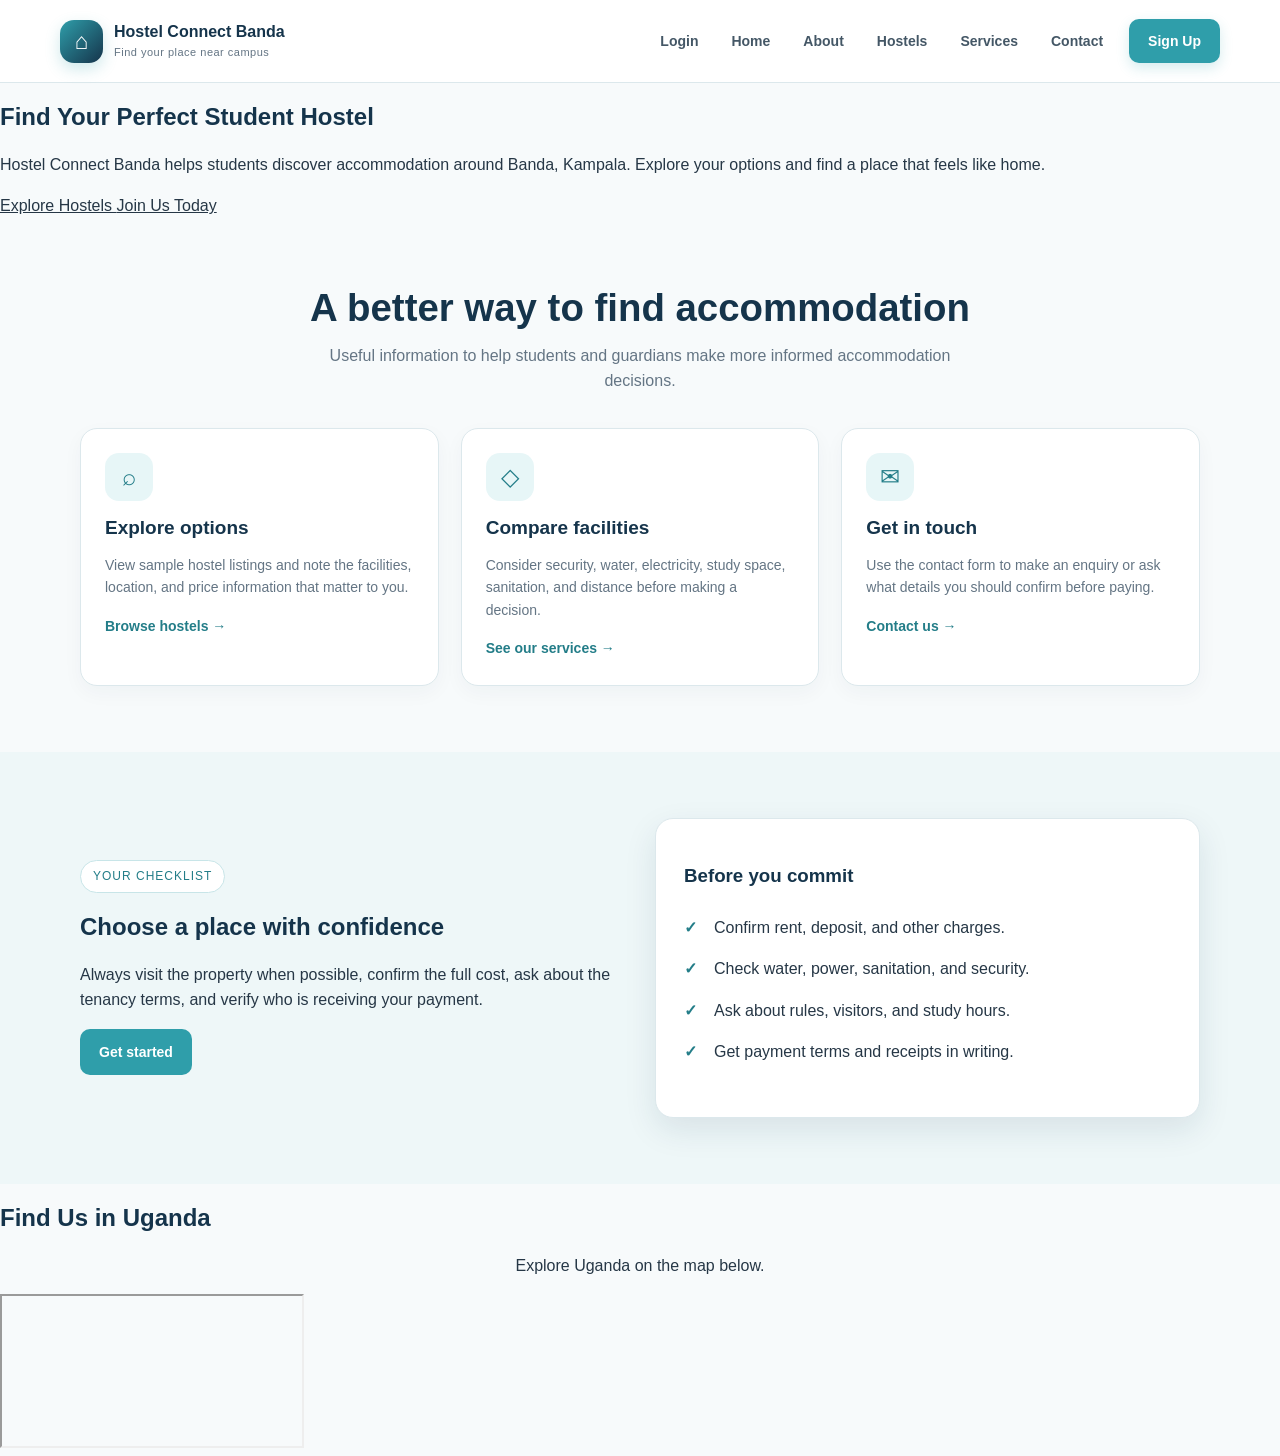
<file: index.html>
<!DOCTYPE html>
<html lang="en">

<head>
    <meta charset="UTF-8">
    <meta name="viewport" content="width=device-width, initial-scale=1.0">
    <meta name="description"
        content="Hostel Connect Banda helps students explore accommodation options around Banda, Kampala, Uganda.">

    <title>Home | Hostel Connect Banda</title>

    <link rel="stylesheet" href="style.css">

    <link rel="stylesheet"
        href="https://cdnjs.cloudflare.com/ajax/libs/font-awesome/6.7.2/css/all.min.css">
</head>

<body>

    <header class="site-header">

        <div class="header-inner">

            <a class="brand"
                href="index.html"
                aria-label="Hostel Connect Banda home">

                <span class="brand-mark" aria-hidden="true">⌂</span>

                <span class="brand-name">
                    Hostel Connect Banda
                    <small>Find your place near campus</small>
                </span>

            </a>

            <button class="menu-toggle"
                type="button"
                aria-label="Open navigation"
                aria-expanded="false">
                ☰
            </button>

            <nav class="main-nav" aria-label="Main navigation">

                <a href="login.html" data-page="Login.html">Login</a>

                <a href="index.html" data-page="index.html">Home</a>

                <a href="about.html" data-page="about.html">About</a>

                <a href="hostels.html" data-page="hostels.html">Hostels</a>

                <a href="services.html" data-page="services.html">Services</a>

                <a href="contact.html" data-page="contact.html">Contact</a>

                <a href="register.html"
                    class="signup-link"
                    data-page="register.html">
                    Sign Up
                </a>

            </nav>

        </div>

    </header>

    <!-- Home Page Banner -->

    <section class="home-banner">

        <div class="home-banner-content">

            <h1>Find Your Perfect Student Hostel</h1>

            <p>
                Hostel Connect Banda helps students discover accommodation around Banda,
                Kampala. Explore your options and find a place that feels like home.
            </p>

            <div class="home-banner-buttons">

                <a href="hostels.html" class="banner-btn">
                    Explore Hostels
                </a>

                <a href="register.html"
                    class="banner-btn banner-btn-outline">
                    Join Us Today
                </a>

            </div>

        </div>

    </section>

    <section class="section">

        <div class="container">

            <div class="section-heading">

                <h2>A better way to find accommodation</h2>

                <p>
                    Useful information to help students and guardians make more informed
                    accommodation decisions.
                </p>

            </div>

            <div class="cards">

                <article class="card">

                    <div class="card-icon">⌕</div>

                    <h3>Explore options</h3>

                    <p>
                        View sample hostel listings and note the facilities,
                        location, and price information that matter to you.
                    </p>

                    <a class="text-link" href="hostels.html">
                        Browse hostels →
                    </a>

                </article>

                <article class="card">

                    <div class="card-icon">◇</div>

                    <h3>Compare facilities</h3>

                    <p>
                        Consider security, water, electricity, study space,
                        sanitation, and distance before making a decision.
                    </p>

                    <a class="text-link" href="services.html">
                        See our services →
                    </a>

                </article>

                <article class="card">

                    <div class="card-icon">✉</div>

                    <h3>Get in touch</h3>

                    <p>
                        Use the contact form to make an enquiry or ask what details
                        you should confirm before paying.
                    </p>

                    <a class="text-link" href="contact.html">
                        Contact us →
                    </a>

                </article>

            </div>

        </div>

    </section>

    <section class="section section-soft">

        <div class="container content-grid">

            <div>

                <span class="eyebrow"
                    style="color:#237d88;border-color:#c8e5e8;background:white">
                    Your checklist
                </span>

                <h2>Choose a place with confidence</h2>

                <p>
                    Always visit the property when possible, confirm the full cost,
                    ask about the tenancy terms, and verify who is receiving your payment.
                </p>

                <a class="btn btn-primary" href="register.html">
                    Get started
                </a>

            </div>

            <div class="info-panel">

                <h3>Before you commit</h3>

                <ul class="check-list">

                    <li>
                        Confirm rent, deposit, and other charges.
                    </li>

                    <li>
                        Check water, power, sanitation, and security.
                    </li>

                    <li>
                        Ask about rules, visitors, and study hours.
                    </li>

                    <li>
                        Get payment terms and receipts in writing.
                    </li>

                </ul>

            </div>

        </div>

    </section>

    <!-- LOCATION AND MAP -->

    <section>

        <h2>Find Us in Uganda</h2>

        <p style="text-align: center;">
            Explore Uganda on the map below.
        </p>

        <div class="map-container">

            <iframe
                src="https://www.google.com/maps?q=Kampala,Uganda&output=embed"
                title="Map showing Kampala, Uganda"
                loading="lazy"
                allowfullscreen>
            </iframe>

        </div>

    </section>

</body>

</html>
</file>
<file: style.css>
/* HOSTEL CONNECT BANDA — Shared Website Styles */

:root {
--navy: #15344b;
--navy-dark: #0d2538;
--teal: #2f9eaa;
--teal-dark: #237d88;
--pale: #eef7f8;
--ink: #263746;
--muted: #647584;
--white: #ffffff;
--line: #dce8ec;
--shadow: 0 12px 32px rgba(21, 52, 75, .10);
}

* {
  box-sizing: border-box;
  }

html {
scroll-behavior: smooth;
}

body {
margin: 0;
font-family: Arial, Helvetica, sans-serif;
color: var(--ink);
background: #f7fafb;
line-height: 1.6;
}

a {
color: inherit;
}

img {
max-width: 100%;
}

/* HEADER */

.site-header {
background: var(--white);
border-bottom: 1px solid var(--line);
position: sticky;
top: 0;
z-index: 50;
}

.header-inner {
width: min(1160px, 92%);
margin: auto;
min-height: 82px;
display: flex;
align-items: center;
justify-content: space-between;
gap: 24px;
}

.brand {
display: flex;
align-items: center;
gap: 11px;
text-decoration: none;
min-width: max-content;
}

.brand-mark {
width: 43px;
height: 43px;
display: grid;
place-items: center;
border-radius: 14px;
background: linear-gradient(135deg, var(--teal), var(--navy));
color: white;
font-size: 23px;
box-shadow: 0 6px 15px rgba(47, 158, 170, .23);
}

.brand-name {
font-weight: 800;
color: var(--navy);
line-height: 1.15;
}

.brand-name small {
display: block;
font-size: 11px;
font-weight: 500;
color: var(--muted);
margin-top: 4px;
letter-spacing: .5px;
}

/* NAVIGATION */

.main-nav {
display: flex;
align-items: center;
gap: 7px;
}

.main-nav a {
text-decoration: none;
padding: 10px 13px;
border-radius: 10px;
color: #445766;
font-size: 14px;
font-weight: 600;
transition: background .2s ease, color .2s ease, transform .2s ease;
}

.main-nav a:hover,
.main-nav a[aria-current="page"] {
color: var(--teal-dark);
background: #e9f7f8;
}

.main-nav a.signup-link {
background: var(--teal);
color: white;
padding: 11px 19px;
margin-left: 6px;
box-shadow: 0 5px 13px rgba(47, 158, 170, .2);
}

.main-nav a.signup-link:hover {
background: var(--teal-dark);
transform: translateY(-1px);
}

/* MOBILE MENU BUTTON */

.menu-toggle {
display: none;
border: 1px solid var(--line);
border-radius: 10px;
background: white;
color: var(--navy);
padding: 8px 11px;
font-size: 22px;
cursor: pointer;
}

/* GENERAL CONTAINER */

.container {
width: min(1120px, 90%);
margin: auto;
}

/* HOME PAGE HERO */

.hero {
background: linear-gradient(120deg, rgba(13, 37, 56, .95), rgba(31, 103, 119, .88)),
radial-gradient(circle at 80% 20%, rgba(255, 255, 255, .22), transparent 30%);
color: white;
padding: 82px 0 78px;
overflow: hidden;
}

.hero-grid {
display: grid;
grid-template-columns: 1.15fr .85fr;
gap: 48px;
align-items: center;
}

.eyebrow {
display: inline-block;
border: 1px solid rgba(255, 255, 255, .35);
background: rgba(255, 255, 255, .10);
border-radius: 999px;
padding: 6px 12px;
font-size: 12px;
letter-spacing: 1px;
text-transform: uppercase;
}

h1,
h2,
h3 {
line-height: 1.2;
color: var(--navy);
}

.hero h1 {
color: white;
font-size: clamp(2.3rem, 5vw, 4.15rem);
margin: 18px 0;
letter-spacing: -1.6px;
}

.hero p {
color: #e2edf2;
font-size: 17px;
max-width: 610px;
}

.hero-actions {
display: flex;
flex-wrap: wrap;
gap: 12px;
margin-top: 27px;
}

/* BUTTONS */

.btn {
display: inline-flex;
align-items: center;
justify-content: center;
border: 0;
border-radius: 10px;
padding: 12px 19px;
text-decoration: none;
font-weight: 700;
cursor: pointer;
font-size: 14px;
transition: transform .2s ease, background .2s ease;
}

.btn:hover {
transform: translateY(-2px);
}

.btn-primary {
background: var(--teal);
color: white;
}

.btn-primary:hover {
background: var(--teal-dark);
}

.btn-light {
background: white;
color: var(--navy);
}

.btn-outline {
border: 1px solid #cbdde3;
color: var(--navy);
background: white;
}

/* HERO INFORMATION CARD */

.hero-card {
background: rgba(255, 255, 255, .96);
color: var(--ink);
padding: 25px;
border-radius: 22px;
box-shadow: 0 25px 55px rgba(0, 0, 0, .22);
transform: rotate(1deg);
}

.hero-card h3 {
margin: 0 0 7px;
}

.hero-card p {
color: var(--muted);
font-size: 14px;
margin-top: 0;
}

/* HERO PHOTO */

.mock-photo {
min-height: 205px;
border-radius: 15px;
padding: 20px;
margin-bottom: 18px;
display: flex;
flex-direction: column;
justify-content: flex-end;
color: white;
background: linear-gradient(145deg, rgba(11, 37, 55, .15), rgba(11, 37, 55, .78)),
linear-gradient(135deg, #b6d7d6, #5e9aa4 45%, #1d536b);
}

.mock-photo span {
font-size: 12px;
opacity: .9;
}

.mock-photo strong {
font-size: 23px;
}

/* STATISTICS */

.stats {
display: grid;
grid-template-columns: repeat(3, 1fr);
gap: 10px;
}

.stat {
background: var(--pale);
padding: 13px 8px;
border-radius: 12px;
text-align: center;
}

.stat strong {
display: block;
color: var(--navy);
font-size: 19px;
}

.stat span {
color: var(--muted);
font-size: 11px;
}

/* GENERAL SECTIONS */

.section {
padding: 66px 0;
}

.section-soft {
background: var(--pale);
}

.section-heading {
text-align: center;
max-width: 690px;
margin: 0 auto 34px;
}

.section-heading h2 {
font-size: clamp(1.8rem, 3vw, 2.5rem);
margin: 0 0 12px;
}

.section-heading p {
color: var(--muted);
margin: 0;
}

/* GENERAL CARDS */

.cards {
display: grid;
grid-template-columns: repeat(3, 1fr);
gap: 22px;
}

.card {
background: white;
border: 1px solid var(--line);
border-radius: 17px;
padding: 24px;
box-shadow: 0 7px 20px rgba(21, 52, 75, .04);
}

.card-icon {
width: 48px;
height: 48px;
display: grid;
place-items: center;
border-radius: 14px;
background: #e7f6f7;
color: var(--teal-dark);
font-size: 24px;
}

.card h3 {
margin: 16px 0 8px;
font-size: 19px;
}

.card p {
color: var(--muted);
font-size: 14px;
}

/* TEXT LINKS */

.text-link {
color: var(--teal-dark);
font-weight: 700;
text-decoration: none;
font-size: 14px;
}

.text-link:hover {
text-decoration: underline;
}

/* PAGE BANNER */

.page-banner {
padding: 55px 0;
background: linear-gradient(120deg, var(--navy-dark), #276b7a);
color: white;
}

.page-banner h1 {
color: white;
margin: 0 0 10px;
font-size: clamp(2rem, 4vw, 3rem);
}

.page-banner p {
margin: 0;
color: #e0edf0;
max-width: 680px;
}

.breadcrumb {
color: #c5e4e7;
font-size: 13px;
margin-bottom: 12px;
}

/* CONTENT LAYOUT */

.content-grid {
display: grid;
grid-template-columns: 1fr 1fr;
gap: 30px;
align-items: center;
}

.info-panel {
background: white;
border: 1px solid var(--line);
border-radius: 18px;
padding: 28px;
box-shadow: var(--shadow);
}

/* CHECK LIST */

.check-list {
padding: 0;
list-style: none;
}

.check-list li {
padding: 8px 0 8px 30px;
position: relative;
}

.check-list li::before {
content: "✓";
position: absolute;
left: 0;
top: 8px;
color: var(--teal-dark);
font-weight: 800;
}

/* HOSTEL LISTING GRID */

.hostel-grid {
display: grid;
grid-template-columns: repeat(3, 1fr);
gap: 22px;
}

/* HOSTEL CARDS */

.hostel-card {
padding: 0;
overflow: hidden;
}

/* MEDIUM-SIZED HOSTEL IMAGES */

.hostel-visual {
width: 100%;
height: 175px;
min-height: 175px;
padding: 0;
overflow: hidden;
display: block;
background: #e8f1f3;
}

/* HOSTEL IMAGE DISPLAY */

.hostel-visual img {
width: 100%;
height: 100%;
object-fit: cover;
object-position: center;
display: block;
}

/* HOSTEL IMAGE BACKGROUND COLOURS */

.hostel-visual.v2 {
background: linear-gradient(140deg, #d9d2bc, #a7b8a0 50%, #52796e);
}

.hostel-visual.v3 {
background: linear-gradient(140deg, #e0c6ae, #bb8f78 50%, #6c5865);
}

/* HOSTEL DETAILS */

.hostel-details {
padding: 20px;
}

/* HOSTEL PRICES */

.price {
color: var(--teal-dark);
font-weight: 800;
font-size: 18px;
}

/* HOSTEL TAGS */

.tags {
display: flex;
flex-wrap: wrap;
gap: 7px;
margin: 13px 0;
}

.tag {
font-size: 11px;
background: #edf6f7;
color: #32616b;
border-radius: 999px;
padding: 5px 9px;
}

/* FORMS */

.form-wrap {
width: min(550px, 100%);
margin: auto;
}

.form-card {
background: white;
padding: 30px;
border: 1px solid var(--line);
border-radius: 18px;
box-shadow: var(--shadow);
}

.form-card h2 {
margin-top: 0;
}

.form-grid {
display: grid;
grid-template-columns: 1fr 1fr;
gap: 16px;
}

.form-field {
margin-bottom: 16px;
}

.form-field label {
display: block;
font-size: 13px;
font-weight: 700;
color: var(--navy);
margin-bottom: 6px;
}

.form-field input,
.form-field select,
.form-field textarea {
width: 100%;
padding: 12px 13px;
border: 1px solid #cfdde3;
border-radius: 9px;
background: #fcfefe;
color: var(--ink);
font: inherit;
font-size: 14px;
}

.form-field textarea {
min-height: 120px;
resize: vertical;
}

.form-field input:focus,
.form-field select:focus,
.form-field textarea:focus {
outline: 3px solid #d4f1f3;
border-color: var(--teal);
}

.form-note {
font-size: 12px;
color: var(--muted);
}

/* NOTIFICATION */

.notice {
padding: 12px 14px;
border-radius: 10px;
background: #e9f7ed;
color: #25653c;
margin-top: 14px;
display: none;
}

/* FOOTER */

.site-footer {
background: #102b40;
color: #dce8ee;
padding: 42px 0 18px;
}

.footer-grid {
display: grid;
grid-template-columns: 1.5fr 1fr 1fr;
gap: 35px;
}

.site-footer h3 {
color: white;
margin-top: 0;
font-size: 16px;
}

.site-footer p,
.site-footer a {
color: #c4d4de;
font-size: 13px;
}

.footer-links {
display: grid;
gap: 8px;
}

.footer-links a {
text-decoration: none;
}

.footer-links a:hover {
color: white;
}

/* FOOTER BOTTOM */

.footer-bottom {
border-top: 1px solid rgba(255, 255, 255, .15);
margin-top: 28px;
padding-top: 16px;
font-size: 12px;
display: flex;
justify-content: space-between;
gap: 12px;
flex-wrap: wrap;
}

/* TABLET AND SMALL LAPTOPS */

@media (max-width: 850px) {

.header-inner {
    min-height: 72px;
}

.menu-toggle {
    display: block;
}

.main-nav {
    display: none;
    position: absolute;
    top: 72px;
    left: 4%;
    width: 92%;
    padding: 12px;
    background: white;
    border: 1px solid var(--line);
    border-radius: 14px;
    box-shadow: var(--shadow);
    flex-direction: column;
    align-items: stretch;
}

.main-nav.open {
    display: flex;
}

.main-nav a {
    padding: 12px;
}

.main-nav a.signup-link {
    margin-left: 0;
    text-align: center;
}

.hero-grid,
.content-grid {
    grid-template-columns: 1fr;
}

.hero {
    padding: 58px 0;
}

.hero-card {
    transform: none;
    max-width: 540px;
}

.cards,
.hostel-grid {
    grid-template-columns: repeat(2, 1fr);
}


}

/* MOBILE PHONES */

@media (max-width: 560px) {

.cards,
.hostel-grid,
.footer-grid,
.form-grid {
    grid-template-columns: 1fr;
}

.section {
    padding: 48px 0;
}

.hero h1 {
    letter-spacing: -.8px;
}

.hero p {
    font-size: 15px;
}

.stats {
    grid-template-columns: repeat(3, 1fr);
}

.form-card {
    padding: 22px;
}

/* Medium-sized hostel images on mobile */
.hostel-visual {
    height: 175px;
    min-height: 175px;
}
  /* ===============================
   TABLE STYLING
================================ */

table {
    width: 100%;
    border-collapse: collapse;
    margin-top: 25px;
    background: white;
    box-shadow: 0 4px 12px rgba(0,0,0,0.05);
    border-radius: 10px;
    overflow: hidden;
}

table th {
    background: #15344b;
    color: white;
    padding: 14px;
    text-align: center;
    font-size: 15px;
}

table td {
    padding: 12px;
    text-align: center;
    border: 1px solid #dce8ec;
}

table tr:nth-child(even) {
    background: #f5f8f9;
}

table tr:hover {
    background: #eef7f8;
}
/* Map Container */
.map-container {
    width: 100%;
    max-width: 100%;
    height: 500px;
    margin: 25px auto;
    overflow: hidden;
    border-radius: 10px;
}

/* Make the map fill the container */
.map-container iframe {
    width: 100%;
    height: 100%;
    border: none;
    display: block;
}

/* Make the map larger on wide screens */
@media (min-width: 1200px) {
    .map-container {
        height: 600px;
    }
}

/* Adjust map for mobile phones */
@media (max-width: 600px) {
    .map-container {
        height: 350px;
    }
}


/* ===============================
   SOCIAL ICONS
================================ */

.social-icons {
    display: flex;
    justify-content: center;
    align-items: center;
    flex-wrap: wrap;
    gap: 15px;
    margin: 25px 0;
}

.social-icons a {
    width: 50px;
    height: 50px;
    display: flex;
    justify-content: center;
    align-items: center;
    border-radius: 50%;
    text-decoration: none;
    font-size: 24px;
    background: #ffffff;
    border: 1px solid #dce8ec;
    transition: all 0.3s ease;
    box-shadow: 0 3px 8px rgba(0,0,0,0.08);
}

.social-icons a:hover {
    transform: translateY(-4px);
}

/* WhatsApp */
.social-icons .whatsapp {
    color: #25D366;
}

.social-icons .whatsapp:hover {
    background: #25D366;
    color: white;
}

/* Facebook */
.social-icons .facebook {
    color: #1877F2;
}

.social-icons .facebook:hover {
    background: #1877F2;
    color: white;
}

/* Instagram */
.social-icons .instagram {
    color: #E4405F;
}

.social-icons .instagram:hover {
    background: #E4405F;
    color: white;
}

/* X */
.social-icons .twitter {
    color: #000;
}

.social-icons .twitter:hover {
    background: #000;
    color: white;
}

/* YouTube */
.social-icons .youtube {
    color: #FF0000;
}

.social-icons .youtube:hover {
    background: #FF0000;
    color: white;
}

/* TikTok */
.social-icons .tiktok {
    color: #000;
}

.social-icons .tiktok:hover {
    background: #000;
    color: white;
}

/* Google */
.social-icons .google {
    color: #EA4335;
}

.social-icons .google:hover {
    background: #EA4335;
    color: white;
}

/* ===============================
   RESPONSIVE TABLET
================================ */

@media (max-width: 850px) {

    table th,
    table td {
        padding: 10px;
        font-size: 14px;
    }

    .map-container iframe {
        height: 400px;
    }
}

/* ===============================
   RESPONSIVE MOBILE
================================ */

@media (max-width: 560px) {

    .cards,
    .hostel-grid,
    .footer-grid,
    .form-grid {
        grid-template-columns: 1fr;
    }

    .section {
        padding: 45px 0;
    }

    .map-container iframe {
        height: 300px;
    }

    table {
        display: block;
        overflow-x: auto;
        white-space: nowrap;
    }

    .social-icons a {
        width: 45px;
        height: 45px;
        font-size: 20px;
    }
}

  /* ==================================
   SOCIAL MEDIA ICONS
================================== */

.social-icons {
    display: flex;
    justify-content: center;
    align-items: center;
    flex-wrap: wrap;
    gap: 15px;
    margin: 25px 0;
}

.social-icons a {
    width: 50px;
    height: 50px;
    display: flex;
    justify-content: center;
    align-items: center;
    border-radius: 50%;
    text-decoration: none;
    font-size: 24px;
    background: #ffffff;
    border: 1px solid #dce8ec;
    transition: all 0.3s ease;
    box-shadow: 0 3px 8px rgba(0,0,0,0.08);
}

.social-icons a:hover {
    transform: translateY(-5px);
}

/* WhatsApp */
.social-icons .whatsapp {
    color: #25D366;
}

.social-icons .whatsapp:hover {
    background: #25D366;
    color: white;
}

/* Facebook */
.social-icons .facebook {
    color: #1877F2;
}

.social-icons .facebook:hover {
    background: #1877F2;
    color: white;
}
/* ===============================
   TABLE STYLING
================================ */

table {
    width: 100%;
    border-collapse: collapse;
    margin-top: 25px;
    background: white;
    box-shadow: 0 4px 12px rgba(0,0,0,0.05);
    border-radius: 10px;
    overflow: hidden;
}

table th {
    background: #15344b;
    color: white;
    padding: 14px;
    text-align: center;
    font-size: 15px;
}

table td {
    padding: 12px;
    text-align: center;
    border: 1px solid #dce8ec;
}

table tr:nth-child(even) {
    background: #f5f8f9;
}

table tr:hover {
    background: #eef7f8;
}

/* ===============================
   MAP STYLING
================================ */

.map-container {
    width: 100%;
    max-width: 1200px;
    margin: 30px auto;
    border-radius: 12px;
    overflow: hidden;
    box-shadow: 0 6px 16px rgba(0,0,0,0.12);
}

.map-container iframe {
    width: 100%;
    height: 500px;
    border: 0;
    display: block;
}

/* ===============================
   SOCIAL ICONS
================================ */

.social-icons {
    display: flex;
    justify-content: center;
    align-items: center;
    flex-wrap: wrap;
    gap: 15px;
    margin: 25px 0;
}

.social-icons a {
    width: 50px;
    height: 50px;
    display: flex;
    justify-content: center;
    align-items: center;
    border-radius: 50%;
    text-decoration: none;
    font-size: 24px;
    background: #ffffff;
    border: 1px solid #dce8ec;
    transition: all 0.3s ease;
    box-shadow: 0 3px 8px rgba(0,0,0,0.08);
}

.social-icons a:hover {
    transform: translateY(-4px);
}

/* WhatsApp */
.social-icons .whatsapp {
    color: #25D366;
}

.social-icons .whatsapp:hover {
    background: #25D366;
    color: white;
}

/* Facebook */
.social-icons .facebook {
    color: #1877F2;
}

.social-icons .facebook:hover {
    background: #1877F2;
    color: white;
}

/* Instagram */
.social-icons .instagram {
    color: #E4405F;
}

.social-icons .instagram:hover {
    background: #E4405F;
    color: white;
}

/* X */
.social-icons .twitter {
    color: #000;
}

.social-icons .twitter:hover {
    background: #000;
    color: white;
}

/* YouTube */
.social-icons .youtube {
    color: #FF0000;
}

.social-icons .youtube:hover {
    background: #FF0000;
    color: white;
}

/* TikTok */
.social-icons .tiktok {
    color: #000;
}

.social-icons .tiktok:hover {
    background: #000;
    color: white;
}

/* Google */
.social-icons .google {
    color: #EA4335;
}

.social-icons .google:hover {
    background: #EA4335;
    color: white;
}

/* ===============================
   RESPONSIVE TABLET
================================ */

@media (max-width: 850px) {

    table th,
    table td {
        padding: 10px;
        font-size: 14px;
    }

    .map-container iframe {
        height: 400px;
    }
}

/* ===============================
   RESPONSIVE MOBILE
================================ */

@media (max-width: 560px) {

    .cards,
    .hostel-grid,
    .footer-grid,
    .form-grid {
        grid-template-columns: 1fr;
    }

    .section {
        padding: 45px 0;
    }

    .map-container iframe {
        height: 300px;
    }

    table {
        display: block;
        overflow-x: auto;
        white-space: nowrap;
    }

    .social-icons a {
        width: 45px;
        height: 45px;
        font-size: 20px;
    }
}
</file>
